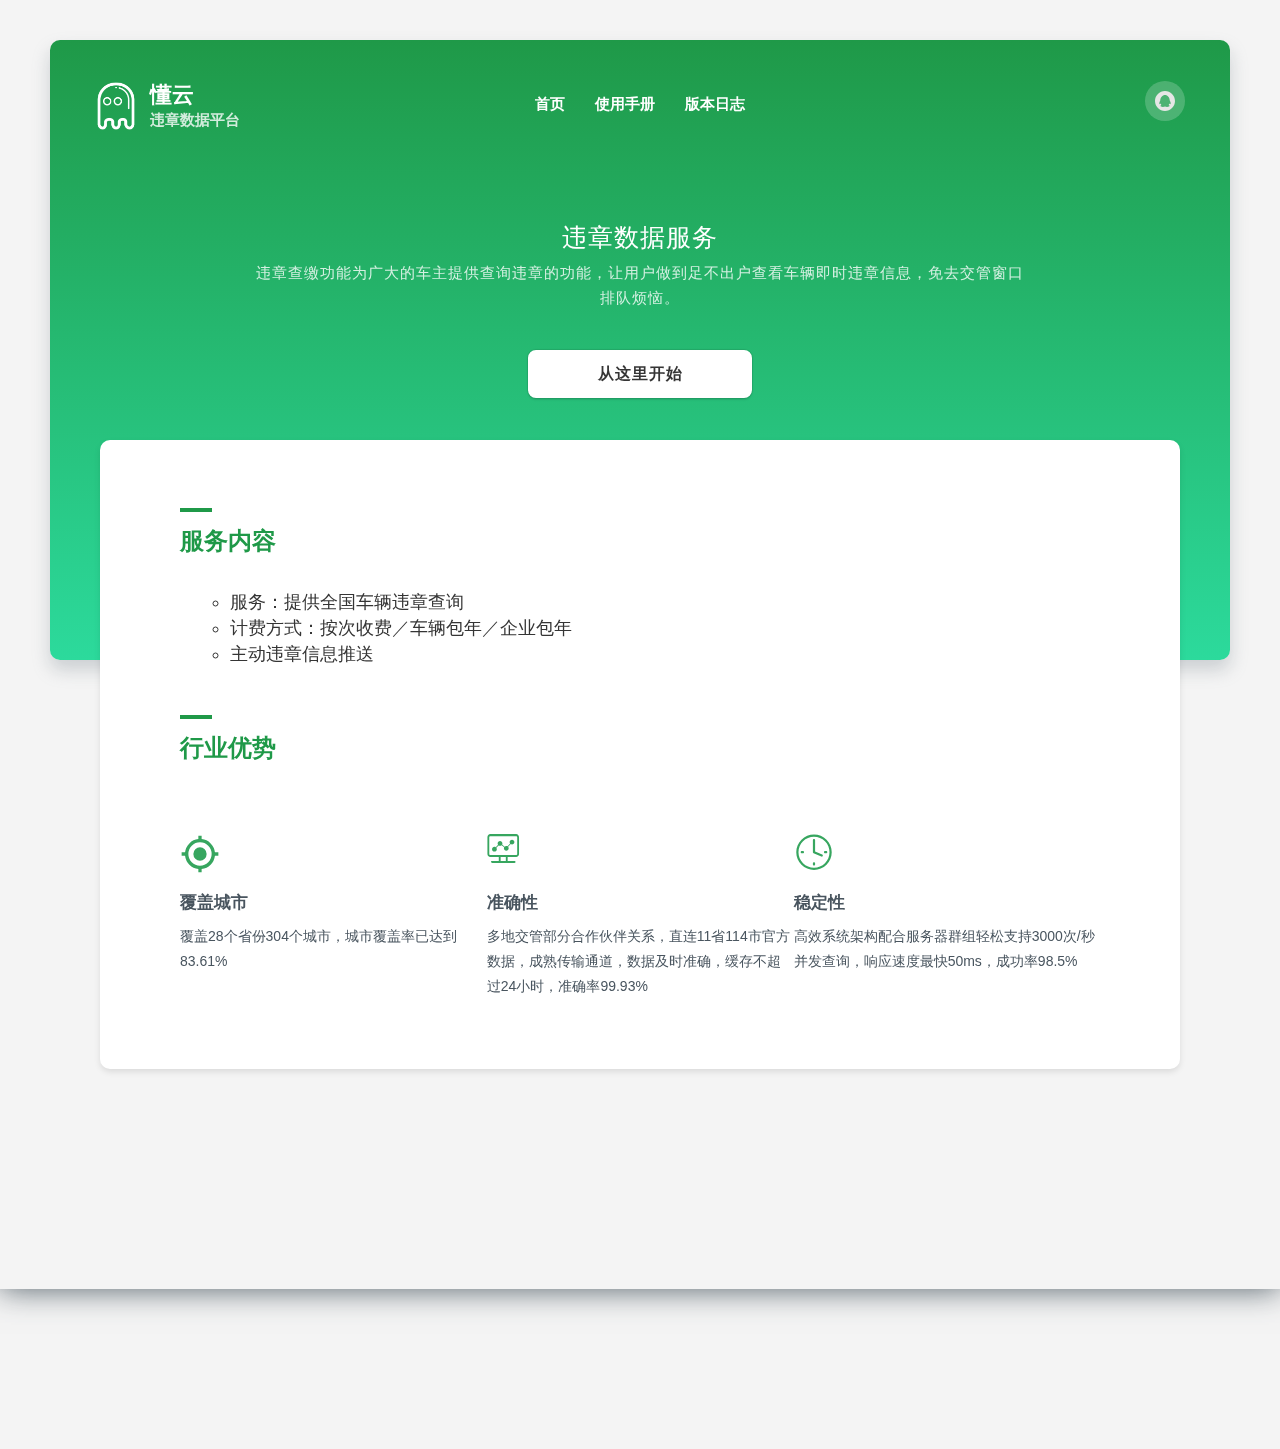
<file: docs/index.html>
<!DOCTYPE html>
<html>
<head>
    <meta http-equiv="Content-Type" content="text/html; charset=UTF-8">

    <meta http-equiv="x-ua-compatible" content="ie=edge">

    <title>懂云违章数据平台</title>
    <meta name=keywords content="车务、查违章、代缴、年检、免检">
    <meta name="description"
          content="违章数据开放平台">
    <meta name="viewport" content="width=device-width, initial-scale=1">

    <!-- favicon.ico in the root directory -->
    <link rel="stylesheet" href="./css/main.css">
    <meta property="og:title" content="违章数据开放平台">
</head>
<body class="shown">
<div class="container-wrap" id="app">

    <div class="container">
        <div class="slides">
            <div class="slide slide--one">
                <div class="slide__inner">
                    <div class="header">
                        <div class="header__inner">
                            <a class="logo" href="/">
                                <span class="logo__icon"></span>
                                <div class="logo_text">
                                    <span class="logo__title">懂云</span>
                                    <span class="logo__description"><span> </span>违章数据平台</span>
                                </div>
                            </a>

                            <div class="nav">
                                <a class="nav__item nav__item--home" href="#/">首页</a>
                                <a class="nav__item nav__item--document" target="_blank" href="./document.html">使用手册</a>
                                <a class="nav__item nav__item--logs" target="_blank" href="./document.html#/changelog">版本日志</a>
                            </div>

                            <div class="shares">
                                <ul class="social-links">
                                    <li class="social-link social-link--wx tooltip tooltip--indis" >
                                        <a href="#" @mouseenter="wxEnter"></a>
                                    </li>
                                </ul>
                            </div>
                        </div>
                    </div>
                    <div class="tagline">
                        <h2 class="tagline__title">违章数据服务</h2>
                        <div class="tagline__body">违章查缴功能为广大的车主提供查询违章的功能，让用户做到足不出户查看车辆即时违章信息，免去交管窗口排队烦恼。</div>
                        <div class="tagline__button">
                            <a class="button button--secondary" href="./document.html">从这里开始</a>
                        </div>
                    </div>
                </div>
            </div>

            <div class="slide slide--features">
                <div class="slide__inner">
                    <div class="section section--enter">
                        <h2 class="title">服务内容</h2>
                        <div class="text">
                            <ul>
                                <li>服务：提供全国车辆违章查询</li>
                                <li>计费方式：按次收费／车辆包年／企业包年</li>
                                <li>主动违章信息推送</li>
                            </ul>
                        </div>
                    </div>
                    <div class="section section--enter">
                        <h2 class="title">行业优势</h2>
                        <div class="features">
                            <div class="feature-item">
                                <span class="features__icon features-icon--style"></span>
                                <div class="features-text">
                                    <h2 class="features__title">覆盖城市</h2>
                                    <p class="features__description">覆盖28个省份304个城市，城市覆盖率已达到83.61%</p>
                                </div>
                            </div>

                            <div class="feature-item">
                                <span class="features__icon features-icon--component"></span>
                                <div class="features-text">
                                    <h2 class="features__title">准确性</h2>
                                    <p class="features__description">多地交管部分合作伙伴关系，直连11省114市官方数据，成熟传输通道，数据及时准确，缓存不超过24小时，准确率99.93%</p>
                                </div>
                            </div>

                            <div class="feature-item">
                                <span class="features__icon features-icon--npm"></span>
                                <div class="features-text">
                                    <h2 class="features__title">稳定性</h2>
                                    <p class="features__description">高效系统架构配合服务器群组轻松支持3000次/秒并发查询，响应速度最快50ms，成功率98.5%</p>
                                </div>
                            </div>
                        </div>
                    </div>
                </div>
            </div>
        </div>
    </div>
    <div class="modal-container" :class="isQrShow ? 'active' : ''" @click="modalClick"> 
            <div class="qr-modal">
                <div style="padding: 10px;">
                    请通过邮箱或者QQ联系我们，邮箱：bd@docloud.vip，QQ：978174573
                </div> 
                <img style="width: 200px;" src="img/qq_qrcode.jpg">
            </div>
    </div>
</div>

<div class="footer">
    <div class="footer-inner">
        <div class="footer--copyright">
            Copyright © 2019 杭州懂云网络科技有限公司 浙ICP备19003223号-1
        </div>
    </div>
</div>
<script src="js/flickity.pkgd.min.js"></script>
<script src="js/prism.js"></script>

<script src="js/vue-2.6.10.js"></script>
<script src="js/axios-0.19.0.min.js"></script>
<!--
<script src="https://unpkg.com/vue"></script>
<script src="https://unpkg.com/axios/dist/axios.min.js"></script> 
-->
<script>
  var app = new Vue({
    el: '#app',
    data: {
      textCases: [],
      rollCases: [],
      isQrShow: false,
      gists: []
    },
    created: function () {
      var self = this;
    },
    methods: {
        wxEnter: function () {
            this.isQrShow = true
        },
        modalClick: function () {
            this.isQrShow = false
        },
        codeEnter: function (item, $evt) {
            switch (item.id) {
                case 1: {
                  item.style = 'z-index: 3; transform: scale(1) translate(-95%, 0%); transform-origin: 0% 0%; font-weight: 500;'
                  break;
                }
                case 3: {
                  item.style = 'z-index: 3; transform: scale(1) translate(120%, 0%); transform-origin: 100% 0%; font-weight: 500;'
                  break;
                }
            }
        },
        codeLeave: function (item) {
          item.style = 'z-index: -1;'
        }
    }
  });

</script>
<script>
var _hmt = _hmt || [];
(function() {
  var hm = document.createElement("script");
  hm.src = "https://hm.baidu.com/hm.js?c7f05143921457eb8a1c1ee6eeb1a3c3";
  var s = document.getElementsByTagName("script")[0]; 
  s.parentNode.insertBefore(hm, s);
})();
</script>

</body>
</html>
</file>
<file: docs/css/main.css>
html,
body,
div,
span,
applet,
object,
iframe,
h1,
h2,
h3,
h4,
h5,
h6,
p,
blockquote,
pre,
a,
abbr,
acronym,
address,
big,
cite,
code,
del,
dfn,
em,
font,
ins,
kbd,
q,
s,
samp,
small,
strike,
strong,
sub,
sup,
tt,
var,
dl,
dt,
dd,
ol,
ul,
li,
fieldset,
form,
label,
legend,
table,
caption,
tbody,
tfoot,
thead,
tr,
th,
td {
  border: 0;
  font-family: inherit;
  font-size: 100%;
  font-style: inherit;
  font-weight: inherit;
  margin: 0;
  outline: 0;
  padding: 0;
  vertical-align: baseline;
}
html {
  font-size: 62.5%;
  /* Corrects text resizing oddly in IE6/7 when body font-size is set using em units http://clagnut.com/blog/348/#c790 */
  overflow-y: scroll;
  /* Keeps page centred in all browsers regardless of content height */
  -webkit-text-size-adjust: 100%;
  /* Prevents iOS text size adjust after orientation change, without disabling user zoom */
  -ms-text-size-adjust: 100%;
  /* www.456bereastreet.com/archive/201012/controlling_text_size_in_safari_for_ios_without_disabling_user_zoom/ */
}
body {
  background: #fff;
}
article,
aside,
details,
figcaption,
figure,
footer,
header,
hgroup,
main,
nav,
section {
  display: block;
}
ol,
ul {
  list-style: none;
}
table {
  /* tables still need 'cellspacing="0"' in the markup */
  border-collapse: separate;
  border-spacing: 0;
}
caption,
th,
td {
  font-weight: normal;
  text-align: left;
}
blockquote:before,
blockquote:after,
q:before,
q:after {
  content: "";
}
blockquote,
q {
  quotes: "" "";
}
a:focus {
  outline: thin dotted;
}
a:hover,
a:active {
  /* Improves readability when focused and also mouse hovered in all browsers people.opera.com/patrickl/experiments/keyboard/test */
  outline: 0;
}
a img {
  border: 0;
}
input,
textarea {
  border-radius: 0;
  appearance: none;
}
input[type="radio"],
input[type="checkbox"] {
  -webkit-appearance: none;
}
body {
  background-color: #F4F4F4;
  font-family: Helvetica, Arial, "Hiragino Sans GB", "Source Han Sans CN", Roboto, "Microsoft Yahei", sans-serif;
  font-weight: 400;
  font-size: 14px;
  line-height: 25px;
  color: #49555f;
  text-rendering: optimizeLegibility;
  -webkit-font-smoothing: antialiased;
}
a {
  color: #1F9948;
  text-decoration: none;
  font-weight: bold;
  transition: opacity .2s ease;
  outline: 0px;
}
a.cases {
  color: #000;
  font-weight: normal;
  cursor: default;
}
a.cases.islink {
  color: #1F9948;
  font-weight: bold;
  cursor: pointer;
}
.container-wrap {
  z-index: 2;
  margin-bottom: 160px;
  background-color: #F4F4F4;
  box-shadow: 0 0 30px 0 rgba(54, 69, 79, 0.86);
}
.container {
  max-width: 1280px;
  margin: 0 auto;
  overflow: hidden;
  position: relative;
}
@media (max-width: 767px) {
  .container-wrap {
    margin-bottom: 0;
  }
}
/*.slide.slide--one .slide__inner {
    margin: 30px 0 0 0;
    height: 780px;
    background-color: #4957B8;
    background-image: url(../img/dot.svg);
    box-shadow: 0px 10px 14px 0px rgba(79, 90, 166, 0.35);
    border-radius: 10px;
    transform: translate3d(0, 0, 0);
    transition: transform .6s ease, opacity .3s ease;
}*/
@-moz-keyframes pulsate {
  0% {
    transform: scale(1);
    box-shadow: 0 2px 9px 0 rgba(57, 80, 164, 0.69);
  }
  50% {
    transform: scale(1.14);
    box-shadow: 0px 10px 14px 0 rgba(57, 80, 164, 0.69);
  }
  100% {
    transform: scale(1);
    box-shadow: 0 2px 9px 0 rgba(57, 80, 164, 0.69);
  }
}
@-webkit-keyframes pulsate {
  0% {
    transform: scale(1);
    box-shadow: 0 2px 9px 0 rgba(57, 80, 164, 0.69);
  }
  50% {
    transform: scale(1.14);
    box-shadow: 0px 10px 14px 0 rgba(57, 80, 164, 0.69);
  }
  100% {
    transform: scale(1);
    box-shadow: 0 2px 9px 0 rgba(57, 80, 164, 0.69);
  }
}
@keyframes pulsate {
  0% {
    transform: scale(1);
    box-shadow: 0 2px 9px 0 rgba(57, 80, 164, 0.69);
  }
  50% {
    transform: scale(1.14);
    box-shadow: 0px 10px 14px 0 rgba(57, 80, 164, 0.69);
  }
  100% {
    transform: scale(1);
    box-shadow: 0 2px 9px 0 rgba(57, 80, 164, 0.69);
  }
}
@-moz-keyframes pulsateArea {
  0% {
    transform: scale(0.1);
    opacity: .1;
  }
  100% {
    transform: scale(1.4);
    opacity: 0;
  }
}
@-webkit-keyframes pulsateArea {
  0% {
    transform: scale(0.1);
    opacity: .1;
  }
  100% {
    transform: scale(1.4);
    opacity: 0;
  }
}
@keyframes pulsateArea {
  0% {
    transform: scale(0.1);
    opacity: .1;
  }
  100% {
    transform: scale(1.4);
    opacity: 0;
  }
}
.button {
  display: block;
  height: 44px;
  line-height: 43px;
  padding: 0 20px;
  font-family: Helvetica, Arial, "Hiragino Sans GB", "Source Han Sans CN", Roboto, "Microsoft Yahei", sans-serif;
  font-size: 13px;
  text-transform: uppercase;
  text-align: center;
  letter-spacing: 1px;
  color: white;
  background-color: #68c0f8;
  box-shadow: 0 8px 14px 0 #DEE2E5;
  border-radius: 8px;
  transform: translate3d(0, 0, 0) scale(1);
  transition: transform 0.1s ease, box-shadow 0.2s ease, background-color 0.2s ease;
  -webkit-appearance: none;
  cursor: pointer;
}
.button:active {
  transform: translate3d(0, 0, 0) scale(0.99);
}
.button:hover {
  background-color: #9ae8a3;
}
.button.button--disabled {
  color: rgba(255, 255, 255, 0.5);
  cursor: default;
}
.button.button--secondary {
  box-shadow: none;
}
.button.button--secondary:hover {
  color: white;
  background-color: rgba(99, 112, 202, 0.1);
}
.button.button--more {
  padding: 0 35px;
  transform: translate3d(-50%, 0, 0);
  position: absolute;
  bottom: 30px;
  left: 50%;
  transition: transform 0.2s ease, background-color 0.2s ease;
}
.button.button--more:active {
  transform: translate3d(-50%, 0, 0) scale(0.99);
}
.header-wrap {
  margin: 30px 0 0 0;
  width: 1080px;
  height: 130px;
  background-color: #4957b8;
  background-image: url(../img/dot.svg);
  box-shadow: 0px 10px 14px 0px rgba(79, 90, 166, 0.35);
  border-top-left-radius: 10px;
  border-top-right-radius: 10px;
  transform: translate3d(0, 0, 0);
  transition: transform .6s ease, opacity .3s ease;
}
.header {
  position: absolute;
  display: -ms-flexbox;
  display: flex;
  -ms-flex-pack: center;
  justify-content: center;
  width: 100%;
  z-index: 900;
  top: 40px;
  left: 0;
}
.header .nav a {
  color: white;
  outline: 0px;
}
.header__inner {
  width: 1012px;
  display: -ms-flexbox;
  display: flex;
  -ms-flex-pack: justify;
  justify-content: space-between;
}
.nav {
  display: -ms-flexbox;
  display: flex;
  -ms-flex-align: start;
  align-items: flex-start;
}
.nav a {
  font-family: Helvetica, Arial, "Hiragino Sans GB", "Source Han Sans CN", Roboto, "Microsoft Yahei", sans-serif;
  font-size: 15px;
  display: -ms-flexbox;
  display: flex;
  -ms-flex-align: center;
  align-items: center;
  padding: 10px 15px 15px;
}
.nav a:hover {
  opacity: .9;
}
a.logo {
  display: -ms-flexbox;
  display: flex;
  width: 260px;
  -ms-flex-wrap: nowrap;
  flex-wrap: nowrap;
  -ms-flex-pack: start;
  justify-content: flex-start;
  -ms-flex-align: start;
  align-items: flex-start;
}
.logo__icon {
  height: 52px;
  width: 52px;
  background-image: url(../img/do_logo.png);
  background-size: 52px;
  background-position: left;
}
.logo_text {
  margin: 2px 0 0 8px;
}
.logo__title {
  display: block;
  font-family: Helvetica, Arial, "Hiragino Sans GB", "Source Han Sans CN", Roboto, "Microsoft Yahei", sans-serif;
  font-size: 22px;
  line-height: 25px;
  color: white;
}
.logo__description {
  display: block;
  font-size: 15px;
  line-height: 25px;
  color: white;
  opacity: .8;
}
.shares {
  width: 260px;
  height: 50px;
}
.shares .social-links {
  -ms-flex-pack: end;
  justify-content: flex-end;
}
.social-links {
  display: -ms-flexbox;
  display: flex;
  -ms-flex-pack: center;
  justify-content: center;
}
.social-links li.social-link {
  margin: 0 5px;
}
li.social-link a {
  display: block;
  width: 40px;
  height: 40px;
  border-radius: 50%;
  background: rgba(255, 255, 255, 0.2);
  background-repeat: no-repeat;
  background-size: 20px;
  background-position: center;
  transition: transform .2s ease;
  cursor: pointer;
}
.social-link.social-link--wx a {
  color: #1F9948;
  background-image: url(../img/icon_qq.svg);
}
.social-link.social-link--gh a {
  background-image: url(../img/icon_gh.svg);
}
.social-link:hover a {
  -ms-transform: scale(1.06);
  transform: scale(1.06);
}
@media (max-width: 1440px) {
  .header {
    top: 0;
  }
  .header__inner {
    width: 100%;
    margin: 40px;
    -ms-flex-align: center;
    align-items: center;
  }
  .header-wrap {
    margin: 0 0 0 0;
    width: 100%;
  }
}
@media (max-width: 960px) {
  a.logo {
    width: auto;
  }
  .shares {
    width: auto;
  }
}
@media (max-width: 840px) {
  .header__inner {
    margin: 30px;
  }
}
@media (max-width: 767px) {
  .header__inner {
    margin: 20px 20px 20px 17px;
    -ms-flex-align: start;
    align-items: flex-start;
    display: inline-block;
  }
  .header-wrap {
    height: 92px;
    border-radius: 0;
  }
  .logo__icon {
    height: 48px;
    width: 48px;
    background-size: 48px;
    -ms-flex-negative: 0;
    flex-shrink: 0;
    flex-grow: 0;
  }
  .logo__title {
    font-size: 18px;
    line-height: 24px;
  }
  .logo__description {
    font-size: 14px;
    line-height: 15px;
  }
  .logo__description span {
    display: none;
  }
  .logo_text {
    margin: 0px 0 0 4px;
  }
  .nav a {
    padding: 5px;
    font-size: .82em;
  }
  .tagline__title {
    display: none;
  }
  .tagline__body {
    display: none;
  }
  .shares {
    justify-content: center;
    display: flex;
    margin-bottom: 50px;
  }
  .shares .social-links li.social-link {
    margin: 0 0 0 7px;
  }
}
.tagline {
  display: -ms-flexbox;
  display: flex;
  -ms-flex-wrap: wrap;
  flex-wrap: wrap;
  -ms-flex-pack: center;
  justify-content: center;
  position: absolute;
  z-index: 200;
  text-align: center;
  width: 100%;
  display: inline-block;
  top: 180px;
}
.tagline .tagline__title {
  font-family: font_family_1;
  color: white;
  font-size: 25px;
  line-height: 35px;
  letter-spacing: 1px;
  font-weight: 500;
  margin: 0 0 5px 0;
  opacity: 0;
  transform: translate3d(0, 20px, 0);
  transition: transform .6s ease, opacity .6s ease;
  transition-delay: .1s;
}
.tagline .tagline__body {
  color: white;
  font-size: 15px;
  line-height: 25px;
  letter-spacing: 1px;
  margin: 0 0 20px 0;
  opacity: 0;
  transform: translate3d(0, 20px, 0);
  transition: transform .6s ease, opacity .6s ease;
  transition-delay: .2s;
  padding: 0px 200px 0px 200px;
}
.shown .tagline__title {
  opacity: 1;
  transform: translate3d(0, 0, 0);
}
.shown .tagline__body {
  opacity: .8;
  transform: translate3d(0, 0, 0);
}
.shown .tagline__shieds {
  opacity: 1;
  transform: translate3d(0, 0, 0);
}
.shown .tagline__footer {
  opacity: 1;
  transform: translate3d(0, 0, 0);
}
.tagline__button {
  display: -ms-flexbox;
  display: flex;
  justify-content: center;
  transform: translate3d(0, 20px, 0);
  transition: transform .6s ease, opacity .6s ease;
  transition-delay: .3s;
}
.tagline__button .button.button--secondary {
  font-size: 16px;
  border: #fff 2px solid;
  color: #353535;
  background-color: white;
  box-shadow: 0 0 1px 1px rgba(0, 0, 0, 0.1), 0 2px 2px 0 rgba(0, 0, 0, 0.1);
  border-radisu: 8px;
  width: 180px;
}
.tagline__shieds {
  margin-top: 60px;
  transform: translate3d(0, 20px, 0);
  transition: transform .6s ease, opacity .6s ease;
  transition-delay: .3s;
}
.tagline__shieds--social {
  display: block;
  margin-bottom: 20px;
}
.tagline__footer {
  text-align: center;
  color: white;
  margin: 0 auto;
  padding: 25px;
  width: 200px;
  font-size: 16px;
  line-height: 24px;
  opacity: 0;
  transform: translate3d(0, 20px, 0);
  transition: transform .6s ease, opacity .6s ease;
  transition-delay: .3s;
  display: none;
}
.tagline__footer-inner {
  transition: opacity .2s ease;
}
.tagline__footer.tagline__footer--hidden .tagline__footer-inner {
  opacity: 0;
}
.button.button--secondary {
  box-shadow: none;
}
.button.button--secondary:hover {
  color: white;
  background-color: rgba(99, 112, 202, 0.1);
}
.button.button--more {
  padding: 0 35px;
  transform: translate3d(-50%, 0, 0);
  position: absolute;
  bottom: 30px;
  left: 50%;
  transition: transform 0.2s ease, background-color 0.2s ease;
}
.button.button--more:active {
  transform: translate3d(-50%, 0, 0) scale(0.99);
}
@media (max-width: 1220px) {
  .tagline {
    left: 65px;
  }
}
@media (max-width: 1030px) {
  .tagline {
    width: 300px;
    top: 230px;
  }
}
@media (max-width: 1140px) {
  .tagline {
    -ms-flex-pack: start;
    justify-content: flex-start;
    text-align: left;
    left: 40px;
  }
}
@media (max-width: 960px) {
  .tagline {
    width: 280px;
  }
}
@media (max-width: 922px) {
  .tagline {
    width: 260px;
    top: 180px;
  }
}
@media (max-width: 840px) {
  .tagline {
    left: 30px;
    width: 246px;
  }
  .tagline .tagline__title {
    font-size: 21px;
    line-height: 35px;
    margin: 0 0 0 0;
  }
  .tagline .tagline__body {
    font-size: 16px;
    line-height: 24px;
    margin: 0 0 10px 0;
  }
}
@media (max-width: 767px) {
  .tagline {
    position: static;
    -ms-flex-direction: column;
    flex-direction: column;
    left: 0;
    top: 0;
    margin: 180px 0 0px 0;
    padding: 0 20px;
    width: auto;
  }
  .tagline .tagline__body {
    margin: 0 0 10px 0;
  }
  .tagline__footer {
    display: block;
    margin-top: 24px;
  }
}
.footer {
  position: fixed;
  width: 100%;
  bottom: 0;
  left: 0;
  z-index: -1;
  display: -ms-flexbox;
  display: flex;
  -ms-flex-pack: center;
  justify-content: center;
  background-color: #353535;
}
.footer.footer--page {
  position: static;
  margin: -96px 0 0 0;
  border-top: 56px solid #4A5C69;
}
.footer-inner {
  display: -ms-flexbox;
  display: flex;
  -ms-flex-pack: justify;
  justify-content: space-between;
  width: 1080px;
}
.footer--copyright {
  color: white;
  opacity: .5;
  display: -ms-flexbox;
  display: flex;
  -ms-flex-direction: column;
  flex-direction: column;
  -ms-flex-pack: justify;
  justify-content: space-between;
  padding: 65px 0 75px 0;
}
.footer-logo-wrap {
  width: 280px;
  display: -ms-flexbox;
  display: flex;
}
.footer-logo-wrap__inner {
  display: -ms-flexbox;
  display: flex;
  -ms-flex-direction: column;
  flex-direction: column;
  -ms-flex-pack: justify;
  justify-content: space-between;
  padding: 65px 0 75px 0;
}
.footer-logo {
  width: 52px;
  height: 52px;
  background-size: 52px;
  background-image: url(../img/do_logo.png);
}
.footer-header {
  color: white;
  opacity: .5;
  font-size: 18px;
  margin: 0 0 40px 0;
}
.footer-link {
  height: 32px;
  line-height: 32px;
  font-size: 16px;
  margin: 0 0 15px 0;
}
.footer-link a {
  display: -ms-flexbox;
  display: flex;
  -ms-flex-align: center;
  align-items: center;
  color: white;
}
.footer-link a:hover {
  opacity: .8;
}
.footer-icon {
  display: inline-block;
  width: 32px;
  height: 32px;
  background-color: rgba(255, 255, 255, 0.1);
  border-radius: 50%;
  margin: 0 15px 0 0;
  background-repeat: no-repeat;
  background-size: 24px;
  background-position: center;
}
@media (max-width: 1140px) {
  .footer-inner {
    width: 820px;
    -ms-flex-pack: distribute;
    justify-content: space-around;
  }
  .footer-logo-wrap {
    width: 200px;
  }
}
@media (max-width: 767px) {
  .footer {
    position: static;
    border-top: 0px;
  }
  .footer.footer--page {
    border-top: 100px solid #4A5C69;
  }
  .footer-inner {
    padding: 30px 0 0 0;
    -ms-flex-direction: column;
    flex-direction: column;
  }
  .footer--copyright {
    padding: 20px 30px;
  }
  .footer-logo-wrap {
    width: auto;
    -ms-flex-order: 2;
    order: 2;
  }
  .footer-header {
    margin: 0 0 10px 0;
  }
  .footer-logo-wrap__inner {
    width: 100%;
    padding: 0 0 40px 0;
    -ms-flex-align: center;
    align-items: center;
    text-align: center;
  }
  .footer-link {
    text-align: center;
    height: 24px;
    line-height: 24px;
    margin: 0 0 10px 0;
  }
  .footer-link a {
    -ms-flex-pack: center;
    justify-content: center;
    text-align: center;
  }
  .footer-icon {
    display: none;
  }
  .footer-logo {
    display: none;
  }
}
.examples {
  margin: 50px auto 30px;
}
.example {
  display: block;
  text-decoration: none;
  width: 19%;
  opacity: 0;
  transition: transform .6s ease, opacity .4s ease;
  transition-delay: .1s;
}
.example:hover .example__inner {
  transform: translate3d(0, -2px, 0);
  box-shadow: 0px 4px 20px 0px rgba(0, 0, 0, 0.1);
}
.slide--shown {
  -ms-transform: scale(1);
  transform: scale(1);
  opacity: 1;
}
.slide--shown .example {
  opacity: 1;
  transform: translate3d(0, 0, 0);
}
.slide--shown .example__icon-inner {
  -ms-transform: scale(1);
  transform: scale(1);
  opacity: 1;
}
.example.example--plus {
  display: -ms-flexbox;
  display: flex;
}
.example.example--plus a.example--plus__link {
  text-align: center;
  display: -ms-flexbox;
  display: flex;
  -ms-flex-direction: column;
  flex-direction: column;
  -ms-flex-align: center;
  align-items: center;
  -ms-flex-pack: center;
  justify-content: center;
}
.example__inner {
  background-color: white;
  height: 200px;
  margin: 10px;
  box-shadow: 0px 2px 4px 0px rgba(0, 0, 0, 0.1);
  border-radius: 8px;
  padding: 20px;
  position: relative;
  transition: box-shadow 0.3s ease, transform 0.3s ease;
}
.example__title {
  font-size: 15px;
  line-height: 15px;
  font-family: font_family;
  margin: 0 0 10px 0;
}
.example__description {
  font-size: 14px;
  line-height: 20px;
  color: #353535;
  opacity: .8;
}
.example__wximage {
  display: block;
  width: 160px;
  height: 160px;
  -ms-transform: scale(1);
  transform: scale(1);
  transition: transform 0.4s cubic-bezier(0.175, 0.885, 0.135, 1.425);
}
.example__icon {
  display: block;
  width: 72px;
  height: 72px;
  margin: 0 0 10px 0;
  -ms-transform: scale(1);
  transform: scale(1);
  transition: transform 0.4s cubic-bezier(0.175, 0.885, 0.135, 1.425);
}
.example--plus:hover .example__icon {
  -ms-transform: scale(1.12);
  transform: scale(1.12);
}
.example--plus .example__description {
  text-align: center;
  display: inline-block;
  width: 80%;
}
.example__icon-inner {
  width: 72px;
  height: 72px;
  background-image: url(../img/plus.svg);
  background-repeat: no-repeat;
  background-size: cover;
  opacity: 0;
  -ms-transform: scale(0.6);
  transform: scale(0.6);
  transition: transform 0.4s cubic-bezier(0.175, 0.885, 0.135, 1.425), opacity 0.2s ease;
  transition-delay: 1.2s;
}
.example__image {
  width: 160px;
  height: 160px;
  border-radius: 50%;
  display: block;
  text-align: center;
  bottom: 20px;
  background-color: white;
  background-size: cover;
}
.modal-container {
  position: fixed;
  width: 100%;
  height: 100%;
  top: 0;
  left: 0;
  opacity: 0;
  visibility: hidden;
  cursor: pointer;
  overflow-y: auto;
  z-index: 3;
  font-family: 'Lato', 'Helvetica Neue', 'Helvetica', 'Arial', 'sans-serif';
  font-size: 14px;
  -webkit-transition: all 0.25s linear;
  -moz-transition: all 0.25s linear;
  -o-transition: all 0.25s linear;
  -ms-transition: all 0.25s linear;
  transition: all 0.25s linear;
}
.modal-container.active {
  opacity: 1;
  visibility: visible;
}
.modal-container .qr-modal {
  border-radius: 8px;
  box-shadow: 0 24px 80px -2px #067a1f !important;
  transition: box-shadow 1s;
  position: relative;
  margin: 50px auto;
  width: 90%;
  padding: 20px;
  max-width: 380px;
  text-align: center;
  font-weight: bold;
  background-color: #f6f6f6;
  cursor: initial;
}
.slides {
  display: -ms-flexbox;
  display: flex;
  -ms-flex-direction: column;
  flex-direction: column;
}
.slide {
  position: relative;
  display: -ms-flexbox;
  display: flex;
  -ms-flex-direction: column;
  flex-direction: column;
  -ms-flex-align: center;
  align-items: center;
}
.slide__inner {
  width: 1180px;
  position: relative;
}
.slide__header {
  margin: 0 auto;
  width: 600px;
  text-align: center;
}
.slide__title {
  color: #1F9948;
  font-size: 24px;
  line-height: 30px;
  margin: 0 0 15px 0;
  font-weight: bold;
}
.slide__description {
  color: #353535;
  font-size: 14px;
  line-height: 25px;
}
.slide__footer {
  text-align: center;
  width: 250px;
  margin: 0 auto;
  color: #70808D;
  opacity: .6;
  font-size: 15px;
  line-height: 25px;
}
.slide__header--inversed .slide__title {
  color: white;
}
.slide__header--inversed .slide__description {
  color: white;
  opacity: .6;
}
.slide--shown {
  -ms-transform: scale(1);
  transform: scale(1);
  opacity: 1;
}
.slide--shown .example {
  opacity: 1;
  transform: translate3d(0, 0, 0);
}
.slide--shown .example__icon-inner {
  -ms-transform: scale(1);
  transform: scale(1);
  opacity: 1;
}
@media (max-width: 1140px) {
  .slide__inner {
    width: 100%;
    margin: 0;
  }
}
@media (max-width: 767px) {
  .slide__header {
    padding: 0 20px;
    margin: 0 auto;
    width: auto;
    max-width: 300px;
  }
  .slide__title {
    font-size: 19px;
    line-height: 26px;
    margin: 0 0 6px 0;
  }
  .slide__description {
    font-size: 15px;
    line-height: 21px;
  }
  .slide__footer {
    font-size: 14px;
    line-height: 20px;
  }
  .slide.slide--one {
    margin: 0;
  }
  .slide.slide--one .slide__inner {
    height: auto;
    border-radius: 0;
  }
}
.slide.slide--one .slide__inner {
  position: relative;
  margin: 40px 0 0 0;
  height: 620px;
  background-color: #1F9948;
  border-radius: 10px;
  transform: translate3d(0, 0, 0);
  transition: transform .6s ease, opacity .3s ease;
  background: #1F9948;
  background: linear-gradient(180deg, #1F9948, #2CDA9C);
  box-shadow: 0 10px 18px 0 rgba(122, 135, 142, 0.33);
}
.slide.slide--one .slide__bg-image {
  width: 814px;
  height: 519px;
  background-image: url(../img/lines@2x.png);
  background-size: 814px;
  position: absolute;
  left: 12.5%;
  top: 0;
  margin: 0 0 0 -408px;
}
.slide__bg-area {
  position: absolute;
  background-color: white;
  opacity: 0;
  left: 50%;
  top: -88px;
  margin: 0 0 0 -200px;
  width: 400px;
  height: 400px;
  border-radius: 50%;
  -ms-transform: scale(0.1);
  transform: scale(0.1);
  animation-timing-function: ease;
  animation-name: pulsateArea;
  animation-duration: 3.4s;
  animation-delay: 2.3s;
  animation-iteration-count: infinite;
}
@media (max-width: 1140px) {
  .slide__inner {
    width: 100%;
    margin: 0;
  }
  .slide.slide--one {
    margin: 20px 20px 0 20px;
  }
  .slide.slide--one .slide__inner {
    margin: 0 0 0 0;
    width: 100%;
  }
}
@media (max-width: 922px) {
  .slide.slide--one .slide__inner {
    height: 693px;
  }
}
@media (max-width: 767px) {
  .slide.slide--one .slide__bg-image {
    background-image: none;
  }
  .slide__bg-area {
    display: none;
  }
}
.slide.slide--features {
  position: relative;
  top: -220px;
  padding: 0;
}
.slide.slide--features .slide__inner {
  width: 1080px;
  margin: 0 auto;
  background: #fff;
  box-shadow: 0 3px 6px 0 rgba(0, 0, 0, 0.1);
  border-radius: 10px;
}
.section {
  padding: 20px 80px;
}
.section:first-child {
  padding-top: 60px;
}
.section h2 {
  display: block;
  font-size: 1.2em;
  -webkit-margin-before: 0.5em;
  -webkit-margin-after: 0.5em;
  -webkit-margin-start: 0px;
  -webkit-margin-end: 0px;
  font-weight: bold;
}
.section .title {
  font-size: 24px;
  padding: 16px 0 24px 0;
  position: relative;
  color: #1F9948;
}
.section .title::before {
  content: "";
  position: absolute;
  width: 32px;
  height: 4px;
  background-color: #1F9948;
  top: -4px;
  left: 0;
}
.section .text {
  font-size: 18px;
  line-height: 26px;
  color: #353535;
  padding: 0px 50px;
}
.section .text p {
  padding: 0;
}
.features {
  margin: 50px auto 30px;
  display: -ms-flexbox;
  display: flex;
  -ms-flex-wrap: wrap;
  flex-wrap: wrap;
  -ms-flex-line-pack: start;
  align-content: flex-start;
  -ms-flex-pack: justify;
  justify-content: space-between;
}
.features__icon {
  display: inline-block;
  width: 40px;
  height: 40px;
  background-size: 40px;
  background-repeat: no-repeat;
}
.feature-item {
  display: block;
  text-decoration: none;
  width: 33.3%;
  background-color: white;
  border-radius: 8px;
  position: relative;
  transition: box-shadow 0.3s ease, transform 0.3s ease;
  margin-bottom: 20px;
}
.feature-title {
  font-size: 16px;
  font-weight: 500;
  color: #000;
}
.feature-text {
  font-size: 14px;
  line-height: 26px;
  color: #353535;
  padding: 0 32px 0 0;
  min-height: 78px;
}
.button.feature-button {
  width: 160px;
  line-height: 44px;
  box-shadow: none;
  background-color: #1F9948;
  color: white;
  margin: 24px 0 0 0;
}
.button.feature-button:hover {
  background-color: #3F4A97;
}
.feature-icon-wrap {
  height: 46px;
}
.feature-icon {
  background-repeat: no-repeat;
}
.features-icon--style {
  background-image: url(../img/fatures/icon_feature_style.svg);
}
.features-icon--component {
  background-image: url(../img/fatures/icon_feature_component.svg);
}
.features-icon--npm {
  background-size: 40px 40px;
  background-image: url(../img/fatures/icon_feature_npm.svg);
}
.features-icon--es {
  background-image: url(../img/fatures/icon_feature_es.svg);
}
.features-icon--promise {
  background-size: 40px 40px;
  background-image: url(../img/fatures/icon_feature_promise.svg);
}
.features-icon--optimize {
  background-image: url(../img/fatures/icon_feature_optimize.svg);
}
.features-icon--compile {
  background-size: 40px 40px;
  background-image: url(../img/fatures/icon_feature_compile.svg);
}
.features-icon--plugin {
  background-size: 40px 40px;
  background-image: url(../img/fatures/icon_feature_plugin.svg);
}
.features-icon--size {
  background-image: url(../img/fatures/icon_feature_size.svg);
}
@media (max-width: 1220px) {
  .slide.slide--features .slide__inner {
    width: 1100px;
  }
}
@media (max-width: 1140px) {
  .slide.slide--features {
    width: 100%;
  }
  .slide.slide--features .slide__inner {
    width: auto;
    margin: 0 20px;
  }
}
@media (max-width: 922px) {
  .section:first-child {
    padding-top: 60px;
  }
  .slide.slide--features {
    width: 100%;
  }
  .slide.slide--features .slide__inner {
    width: auto;
    margin: 0 20px;
  }
}
@media (max-width: 767px) {
  .features-wrap {
    margin: 0;
    top: 0;
    height: auto;
  }
  .features {
    margin: 0;
    border-radius: 0;
    height: auto;
    -ms-flex-direction: column;
    flex-direction: column;
  }
  .features-text {
    margin: 0 0 0 10px;
    padding: 25px 0;
    border-bottom: 1px solid #EEF2F5;
  }
  .features-text h2 {
    display: block;
    font-size: 1.2em;
    -webkit-margin-before: 0.5em;
    -webkit-margin-after: 0.5em;
    -webkit-margin-start: 0px;
    -webkit-margin-end: 0px;
    font-weight: bold;
  }
  .feature-title {
    font-size: 16px;
    line-height: 20px;
  }
  .feature-text {
    min-height: auto;
  }
  .feature-item {
    width: auto;
    text-align: left;
    display: -ms-flexbox;
    display: flex;
    -ms-flex-align: center;
    align-items: center;
    margin: 0;
  }
  .section--enter {
    padding: 60px 40px 12px 40px;
  }
  .slide.slide--features {
    width: 100%;
    position: relative;
    margin: 0;
    padding: 0;
    top: -240px;
  }
  .slide.slide--features .slide__inner {
    margin: 0;
    display: -ms-flexbox;
    display: flex;
    width: 100%;
    height: 100%;
    -ms-flex-align: start;
    align-items: flex-start;
    -ms-flex-pack: justify;
    justify-content: space-between;
    background: white;
    box-shadow: 0px -2px 18px 0px rgba(0, 0, 0, 0.1);
  }
  .features__icon {
    width: 40px;
    margin-right: 20px;
    -ms-flex-negative: 0;
    flex-shrink: 0;
    -ms-flex-positive: 0;
    flex-grow: 0;
  }
  .features__icon .features-icon--npm {
    background-size: 40px 40px;
    width: 40px;
    height: 40px;
    background-image: url(../img/fatures/icon_feature_npm.svg);
  }
  .features-text {
    margin: 0 0 0 10px;
    padding: 25px 0;
    border-bottom: 1px solid #EEF2F5;
  }
}
.slide.slide--gist {
  padding: 40px 0 40px 0;
  margin: -280px 0 0 0;
  z-index: 1;
}
.slide.slide--gist .slide__inner {
  display: flex;
  flex-direction: column;
  z-index: -2;
}
.slide.slide--gist .slide__inner .slide__body {
  position: relative;
  margin: 0 auto;
}
@media (max-width: 767px) {
  .slide.slide--gist {
    padding: 40px 0 40px;
  }
  .slide.slide--gist .slide__inner {
    padding: 30px 0;
    width: 100%;
    border-radius: 0;
  }
  article.gallery {
    width: 350px;
  }
}
.slide.slide--examples {
  padding: 40px 0 40px 0;
  margin-bottom: 80px;
}
.slide.slide--examples h2 {
  display: block;
  font-size: 1.5em;
  -webkit-margin-before: 0.5em;
  -webkit-margin-after: 0.5em;
  -webkit-margin-start: 0px;
  -webkit-margin-end: 0px;
  font-weight: bold;
}
.examples__pr {
  margin-top: 30px;
  display: -ms-flexbox;
  display: flex;
  flex-direction: column;
  -ms-flex-wrap: wrap;
  flex-wrap: wrap;
  -ms-flex-pack: center;
  align-self: center;
  align-items: center;
  position: relative;
  text-align: center;
  width: 100%;
}
.examples__pr .button.button--pr {
  background: #1F9948;
  box-shadow: none;
  width: 80px;
  transition: box-shadow 0.3s ease, transform 0.3s ease;
}
.examples__pr .button.button--pr:hover {
  box-shadow: 0 8px 30px 2px rgba(28, 216, 87, 0.5);
}
@media (max-width: 767px) {
  .carousel-cell {
    width: 66%;
    height: 210px;
    margin-right: 10px;
    margin-bottom: 10px;
  }
  .slide.slide--examples {
    padding: 0;
  }
  .examples {
    margin: 20px auto 10px;
    width: auto;
    padding: 0 10px;
  }
  .example__inner {
    margin: 5px;
    height: 180px;
    padding: 15px;
  }
  .example {
    width: auto;
    opacity: 1;
    transform: translate3d(0, 0, 0);
  }
  .example__image {
    width: 160px;
    height: 160px;
  }
}
@media (max-width: 1140px) {
  .slide.slide--three .slide__inner {
    width: 860px;
  }
}
@media (max-width: 922px) {
  .slide.slide--three .slide__inner {
    width: 728px;
  }
}
@media (max-width: 767px) {
  .slide.slide--three {
    padding: 40px 0 40px;
  }
  .slide.slide--three .slide__inner {
    padding: 30px 0;
    width: 100%;
    border-radius: 0;
    height: 570px;
  }
}
.slide.slide--three {
  display: -ms-flexbox;
  display: flex;
  padding: 40px 0 60px;
}
.slide.slide--three .slide__inner {
  background-image: linear-gradient(-180deg, #5A6F7E 0%, #445561 100%);
  box-shadow: 0px 12px 23px 0px rgba(74, 92, 105, 0.33);
  border-radius: 8px;
  padding: 50px 0;
  height: 740px;
  width: 1080px;
}
@media (max-width: 767px) {
  .slide.slide--four {
    padding: 0px 0px 60px 0px;
  }
}
.slide.slide--four {
  display: -ms-flexbox;
  display: flex;
  padding: 40px 0 100px;
}
.slide.slide--four .slide__inner {
  border-radius: 8px;
  padding: 20px 0 0 0;
  height: auto;
  width: auto;
}
.slide.slide--four .button {
  margin: 20px auto 0;
  width: 170px;
}
@media (max-width: 767px) {
  .slide.slide--five {
    padding: 40px 0 40px;
  }
  .slide.slide--five .slide__inner {
    padding: 30px 0;
    width: 100%;
    border-radius: 0;
  }
}
.slide.slide--five {
  display: -ms-flexbox;
  display: flex;
  padding: 40px 0 60px;
}
.slide.slide--five .slide__inner {
  background-image: linear-gradient(-138deg, #5070D5 14%, #4957B8 100%);
  box-shadow: 0px 12px 23px 0px rgba(74, 92, 105, 0.33);
  border-radius: 8px;
  padding: 50px 0;
  height: 600px;
  width: 1080px;
}
.slide.slide--five .slide__header {
  padding: 150px 0 0 0;
}
.slide.slide--five .slide__bg-image {
  width: 814px;
  height: 519px;
  background-image: url(../img/lines@2x.png);
  background-size: 814px;
  position: absolute;
  left: 50%;
  top: 0;
  margin: 0 0 0 -407px;
}
.slide.slide--five .slide__bg-icon {
  position: absolute;
  top: 35px;
  left: 50%;
  margin: 0 0 0 -75px;
  height: 150px;
  width: 150px;
}
.slide.slide--six {
  padding: 40px 0 40px 0;
  margin: 0 0 0 0;
}
.slide.slide--six .slide__footer {
  width: 450px;
}
/*! Flickity v2.0.10
http://flickity.metafizzy.co
---------------------------------------------- */
.flickity-enabled {
  position: relative;
}
.flickity-enabled:focus {
  outline: none;
}
.flickity-viewport {
  overflow: hidden;
  position: relative;
  height: 100%;
}
.flickity-slider {
  position: absolute;
  width: 100%;
  height: 100%;
}
/* draggable */
.flickity-enabled.is-draggable {
  -webkit-tap-highlight-color: transparent;
  tap-highlight-color: transparent;
  -webkit-user-select: none;
  -moz-user-select: none;
  -ms-user-select: none;
  user-select: none;
}
.flickity-enabled.is-draggable .flickity-viewport {
  cursor: move;
  cursor: -webkit-grab;
  cursor: grab;
}
.flickity-enabled.is-draggable .flickity-viewport.is-pointer-down {
  cursor: -webkit-grabbing;
  cursor: grabbing;
}
/* ---- previous/next buttons ---- */
.flickity-prev-next-button {
  position: absolute;
  top: 50%;
  width: 44px;
  height: 44px;
  border: none;
  border-radius: 50%;
  background: white;
  background: rgba(255, 255, 255, 0.75);
  cursor: pointer;
  /* vertically center */
  -webkit-transform: translateY(-50%);
  transform: translateY(-50%);
}
.flickity-prev-next-button:hover {
  background: white;
}
.flickity-prev-next-button:focus {
  outline: none;
  box-shadow: 0 0 0 5px #09F;
}
.flickity-prev-next-button:active {
  opacity: 0.6;
}
.flickity-prev-next-button.previous {
  left: 10px;
}
.flickity-prev-next-button.next {
  right: 10px;
}
/* right to left */
.flickity-rtl .flickity-prev-next-button.previous {
  left: auto;
  right: 10px;
}
.flickity-rtl .flickity-prev-next-button.next {
  right: auto;
  left: 10px;
}
.flickity-prev-next-button:disabled {
  opacity: 0.3;
  cursor: auto;
}
.flickity-prev-next-button svg {
  position: absolute;
  left: 20%;
  top: 20%;
  width: 60%;
  height: 60%;
}
.flickity-prev-next-button .arrow {
  fill: #333;
}
/* ---- page dots ---- */
.flickity-page-dots {
  position: absolute;
  width: 100%;
  bottom: -25px;
  padding: 0;
  margin: 0;
  list-style: none;
  text-align: center;
  line-height: 1;
}
.flickity-rtl .flickity-page-dots {
  direction: rtl;
}
.flickity-page-dots .dot {
  display: inline-block;
  width: 10px;
  height: 10px;
  margin: 0 8px;
  background: #333;
  border-radius: 50%;
  opacity: 0.25;
  cursor: pointer;
}
.flickity-page-dots .dot.is-selected {
  opacity: 1;
}
/* ------------------------------------------------------------------------------
 *
 *  # Prism
 *
 *  Lightweight, extensible syntax highlighter
 *
 *  Version: 1.0
 *  Latest update: May 10, 2015
 *
 * ---------------------------------------------------------------------------- */
code[class*="language-"],
pre[class*="language-"] {
  text-shadow: 0 1px #fff;
  word-break: normal;
  line-height: 1.5;
  direction: ltr;
}
@media print {
  code[class*="language-"],
  pre[class*="language-"] {
    text-shadow: none;
  }
}
.token.comment,
.token.prolog,
.token.doctype,
.token.cdata,
.token.punctuation {
  color: #999;
}
.token.property,
.token.tag,
.token.boolean,
.token.number,
.token.constant,
.token.symbol {
  color: #905;
}
.token.selector,
.token.attr-name,
.token.string,
.token.builtin {
  color: #690;
}
.token.operator,
.token.entity,
.token.url,
.language-css .token.string,
.style .token.string,
.token.variable {
  color: #a67f59;
  background: rgba(255, 255, 255, 0.5);
}
.token.atrule,
.token.attr-value,
.token.keyword {
  color: #07a;
}
.token.function {
  color: #DD4A68;
}
.token.regex,
.token.important {
  color: #e90;
}
.token.important {
  font-weight: bold;
}
.token.entity {
  cursor: help;
}
.namespace {
  opacity: 0.7;
  filter: alpha(opacity=70);
}
.line-highlight {
  position: absolute;
  left: 0;
  right: 0;
  margin-top: 20px;
  background: rgba(133, 238, 149, 0.12);
  pointer-events: none;
  white-space: pre;
  line-height: inherit;
}
.line-highlight:before,
.line-highlight:after {
  content: attr(data-start);
  position: absolute;
  top: 0px;
  left: 10px;
  padding: 2px;
  text-align: center;
  font-size: 10px;
  color: #777777;
}
.line-highlight[data-end]:after {
  content: attr(data-end);
  top: auto;
  bottom: 0;
}
pre.line-numbers {
  position: relative;
  padding-left: 50px;
  counter-reset: linenumber;
}
pre.line-numbers > code {
  position: relative;
}
.line-numbers .line-numbers-rows {
  position: absolute;
  pointer-events: none;
  top: 0;
  font-size: 100%;
  left: 0px;
  width: 36px;
  letter-spacing: -1px;
  border-right: 1px solid #999;
  -webkit-user-select: none;
  -moz-user-select: none;
  -ms-user-select: none;
  -o-user-select: none;
  user-select: none;
}
.line-numbers .line-numbers-rows > span {
  pointer-events: none;
  display: block;
  counter-increment: linenumber;
}
.line-numbers .line-numbers-rows > span:before {
  content: counter(linenumber);
  color: #777777;
  display: block;
  padding-right: 10px;
  text-align: right;
}
pre[class*="language-"] {
  overflow: auto;
  position: relative;
  border-left-width: 3px;
  border-left-color: #31639C;
  background-color: #fdfdfd;
  background-image: -webkit-linear-gradient(transparent 50%, rgba(25, 118, 210, 0.025) 50%);
  background-image: -moz-linear-gradient(transparent 50%, rgba(25, 118, 210, 0.025) 50%);
  background-image: -ms-linear-gradient(transparent 50%, rgba(25, 118, 210, 0.025) 50%);
  background-image: -o-linear-gradient(transparent 50%, rgba(25, 118, 210, 0.025) 50%);
  background-image: linear-gradient(transparent 50%, rgba(25, 118, 210, 0.025) 50%);
  background-size: 3em 3em;
  background-origin: content-box;
  border-bottom-left-radius: 0;
  border-top-left-radius: 0;
}
pre[class*="language-"] > code[data-language] {
  display: block;
}
pre[class*="language-"] > code[data-language]:before {
  content: attr(data-language);
  background-color: #f8f8f8;
  display: inline-block;
  position: absolute;
  top: 0px;
  right: 0px;
  font-size: 11px;
  border-radius: 0 0 0 2px;
  padding: 4px 8px;
  text-shadow: none;
  color: #333333;
  border-left: 1px solid #ddd;
  border-bottom: 1px solid #ddd;
}
pre[class*="language-"].line-numbers > code[data-language]:before {
  top: -15px;
  right: -15px;
}
pre[data-line] {
  position: relative;
  padding-left: 36px;
}
.enter {
  animation: move 1s;
}
@keyframes move {
  0% {
    opacity: 0;
    transform: translate(0, 50px);
  }
  100% {
    opacity: 1;
    transform: translate(0, 0);
  }
}
strong {
  font-weight: bolder;
}
pre,
code {
  font-family: Consolas, "Liberation Mono", Menlo, Courier, monospace;
  font-size: small;
}
.window {
  margin: 2em auto;
  border: 1px solid;
  border-radius: 4px;
  font-size: 14px;
  box-shadow: 0 2px 4px 0px rgba(0, 0, 0, 0.1);
  transition: box-shadow 0.3s ease, transform 0.3s ease;
}
.window figcaption {
  display: -webkit-flex;
  display: flex;
  letter-spacing: 1px;
  border-bottom: 1px solid;
  padding-right: 66px;
  padding-left: 12px;
}
.window pre {
  padding: 7px 12px;
  margin: 0;
  line-height: 1.6;
  overflow: scroll;
}
.chrome.btn {
  display: inline-block;
  border-radius: 50%;
  min-width: 12px;
  height: 12px;
  margin: 12px 6px;
  margin-left: 0;
}
.chrome.close {
  background-color: #ff5f56;
  cursor: pointer;
}
.chrome.minimize {
  background-color: #ffbd2e;
}
.chrome.fullscreen {
  background-color: #27c93f;
}
.chrome.title {
  -webkit-flex: 1;
  flex: 1;
  text-align: center;
  line-height: 36px;
  white-space: nowrap;
  overflow: hidden;
}
.gist,
.browser {
  text-align: left;
  border-color: #ddd;
  color: #777;
  background-color: #fdfdfc;
}
.gist figcaption,
.browser figcaption {
  background: #fafafa;
  border-bottom-color: inherit;
  border-top-left-radius: inherit;
  border-top-right-radius: inherit;
}
.gist pre {
  color: #777;
}
.gist .chrome.btn {
  background-color: #ccc;
}
.browser div {
  color: initial;
  padding: 6px;
  font-size: 14px;
  line-height: 1.5;
}
.browser .chrome.btn {
  opacity: 0.5;
}
.browser .chrome.title {
  font-size: 12px;
}
.browser .chrome.title a,
.browser .chrome.title .link {
  background-color: rgba(0, 0, 0, 0.05);
  color: #777;
  border-radius: 4px;
  padding: 0.25em 2em;
  margin: 0.5em auto;
  display: block;
  overflow: hidden;
  text-overflow: ellipsis;
  position: relative;
  max-width: 20em;
}
.browser .chrome.title a::before {
  content: '+';
  position: absolute;
  left: 0.5em;
  top: 0.35em;
  display: block;
  border-radius: 100%;
  border: 1px solid currentcolor;
  width: 1em;
  height: 1em;
  line-height: 1;
  padding-left: 0.05em;
  padding-bottom: 0.05em;
  opacity: 0;
  transition: opacity 200ms;
}
.browser .chrome.title a:hover::before,
.browser .chrome.title a:focus::before {
  opacity: 1;
}
.terminal {
  color: #93a1a1;
  background-color: #002b36;
  border-width: 0;
}
.terminal figcaption {
  border-bottom-color: #073642;
  color: #657b83;
}
.terminal .command::before,
.terminal .input::before {
  content: '$ ';
  font-weight: bold;
}
.terminal .input {
  font-weight: bold;
}
.terminal .hl {
  color: #b58900;
}
.terminal .nok {
  color: #dc322f;
}
.terminal .ll {
  color: #586e75;
}
.terminal .chrome.close {
  background-color: #dc322f;
}
.terminal .chrome.minimize {
  background-color: #b58900;
}
.terminal .chrome.fullscreen {
  background-color: #859900;
}
.caret {
  font-weight: bold;
}
.caret.blink {
  animation: blink 1s linear infinite;
  opacity: 1;
}
@keyframes blink {
  0%,
  49% {
    opacity: 0;
  }
  50%,
  100% {
    opacity: 1;
  }
}
.gallery {
  width: 450px;
  position: relative;
}
.gallery .window pre {
  min-height: 400px;
}
.gallery .window:first-child {
  transform: scale(0.7) translate(-98%, 5%);
  transform-origin: 0 0;
}
.gallery .window:first-child,
.gallery .window:last-child {
  z-index: -1;
  position: absolute;
  top: 0;
  width: 80%;
}
@media (max-width: 78em) {
  .gallery .window:first-child,
  .gallery .window:last-child {
    display: none;
  }
}
.gallery .window:first-child pre,
.gallery .window:last-child pre {
  height: 420px;
  opacity: 0.8;
  overflow: hidden;
}
.gallery .window:first-child {
  transform: scale(0.7) translate(-98%, 5%);
  transform-origin: 0% 0%;
}
.gallery .window:last-child {
  transform: scale(0.7) translate(130%, 5%);
  transform-origin: 100% 0%;
}

.slide--features li {
    list-style-type: circle;
}
  
.slide li li {
    list-style-type: square;
}
</file>
